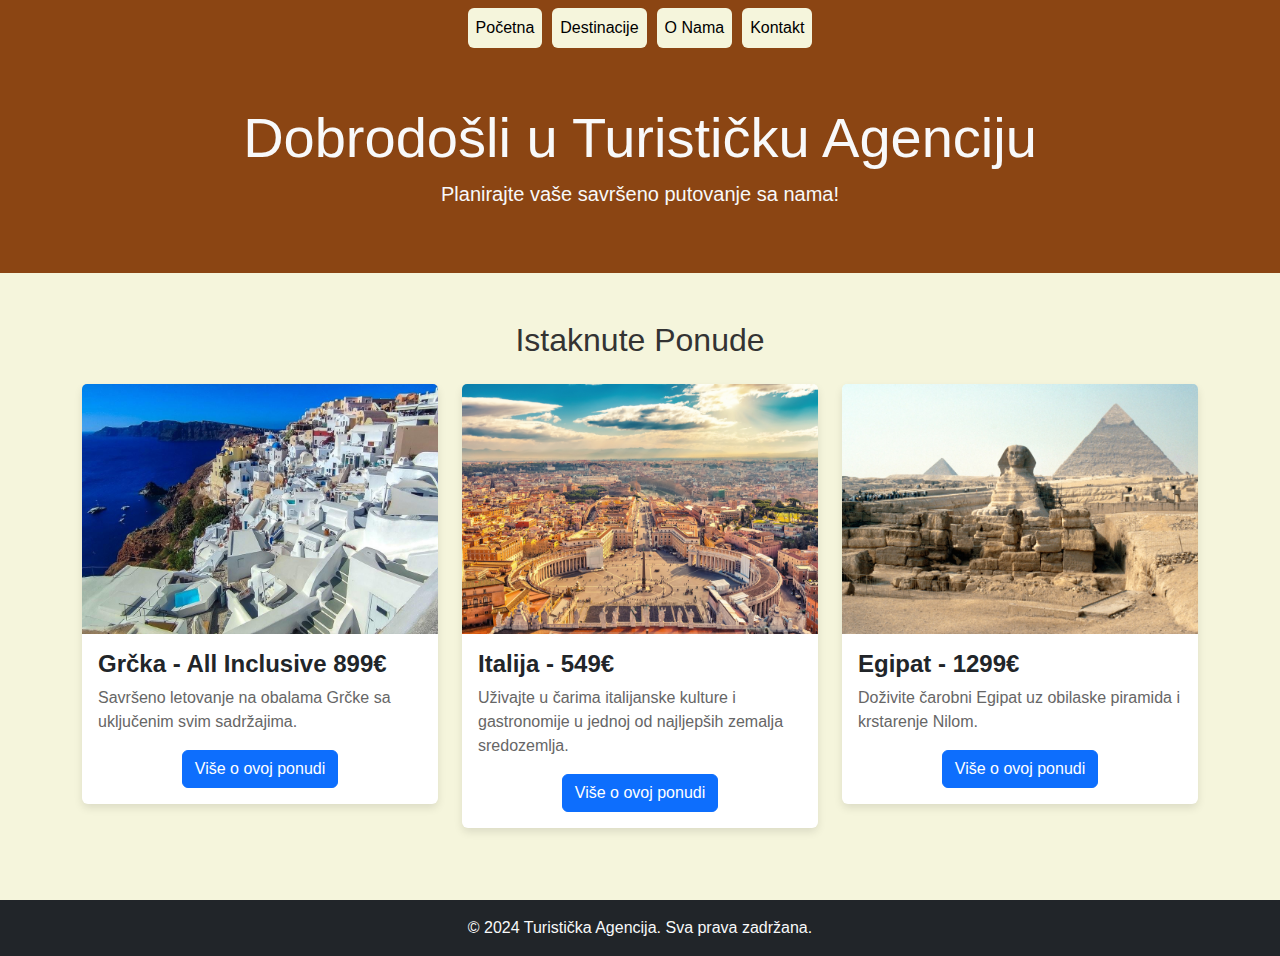
<file: index.html>
<!DOCTYPE html>
<html lang="en">
<head>
    <meta charset="UTF-8">
    <meta name="viewport" content="width=device-width, initial-scale=1.0">
    <meta name="description" content="Turistička agencija koja nudi najbolja iskustva za vaše putovanje.">
    <title>Turistička Agencija</title>
    <link href="https://cdn.jsdelivr.net/npm/bootstrap@5.3.0-alpha1/dist/css/bootstrap.min.css" rel="stylesheet">
    <link rel="stylesheet" href="styles.css">
</head>
<body>
    <nav class="navbar navbar-expand-lg navbar-light" style="background-color: #8b4513;">
        <div class="container-fluid justify-content-center">
            <a class="navbar-brand" href="index.html" style="display: none;">Turistička Agencija</a>
            <button class="navbar-toggler" type="button" data-bs-toggle="collapse" data-bs-target="#navbarNav" aria-controls="navbarNav" aria-expanded="false" aria-label="Toggle navigation">
                <span class="navbar-toggler-icon"></span>
            </button>
            <div class="collapse navbar-collapse" id="navbarNav">
                <ul class="navbar-nav mx-auto">
                    <li class="nav-item">
                        <a class="nav-link btn" href="index.html" style="background-color: #f5f5dc; color: #000; margin-right: 10px;">Početna</a>
                    </li>
                    <li class="nav-item">
                        <a class="nav-link btn" href="destinations.html" style="background-color: #f5f5dc; color: #000; margin-right: 10px;">Destinacije</a>
                    </li>
                    <li class="nav-item">
                        <a class="nav-link btn" href="about.html" style="background-color: #f5f5dc; color: #000; margin-right: 10px;">O Nama</a>
                    </li>
                    <li class="nav-item">
                        <a class="nav-link btn" href="contact.html" style="background-color: #f5f5dc; color: #000;">Kontakt</a>
                    </li>
                </ul>
            </div>
        </div>
    </nav>
    

    <header class="text-center py-5 bg-custom-header text-light">
        <h1 class="display-4">Dobrodošli u Turističku Agenciju</h1>
        <p class="lead">Planirajte vaše savršeno putovanje sa nama!</p>
    </header>

    <section id="featured" class="py-5">
        <div class="container">
            <h2 class="text-center mb-4">Istaknute Ponude</h2>
            <div class="row">
                <div class="col-md-4 mb-4">
                    <div class="card">
                        <img src="Grcka.png" class="card-img-top" alt="Ponuda 1">
                        <div class="card-body">
                            <h5 class="card-title">Grčka - All Inclusive 899€</h5>
                            <p class="card-text">Savršeno letovanje na obalama Grčke sa uključenim svim sadržajima.</p>
                            <div class="d-flex justify-content-center">
                                <button class="btn btn-primary" onclick="toggleDescription('grcka-description')">Više o ovoj ponudi</button>
                            </div>
                            <p id="grcka-description" class="mt-3" style="display:none;">
                                Grčka je zemlja bogate istorije, prelepih plaža i ukusne hrane. Posetite ostrva poput Santorinija i Mikonosa, ili uživajte u sunčanju i istraživanju Atine.
                            </p>
                        </div>
                    </div>
                </div>

                <div class="col-md-4 mb-4">
                    <div class="card">
                        <img src="Italija.png" class="card-img-top" alt="Ponuda 2">
                        <div class="card-body">
                            <h5 class="card-title">Italija - 549€</h5>
                            <p class="card-text">Uživajte u čarima italijanske kulture i gastronomije u jednoj od najljepših zemalja sredozemlja.</p>
                            <div class="d-flex justify-content-center">
                                <button class="btn btn-primary" onclick="toggleDescription('italija-description')">Više o ovoj ponudi</button>
                            </div>
                            <p id="italija-description" class="mt-3" style="display:none;">
                                Italija je poznata po svojoj renesansnoj umetnosti, prelepim gradovima poput Rima, Firence i Venecije, i naravno – vrhunskoj hrani poput paste i pice.
                            </p>
                        </div>
                    </div>
                </div>

                <div class="col-md-4 mb-4">
                    <div class="card">
                        <img src="Egipat.png" class="card-img-top" alt="Ponuda 3">
                        <div class="card-body">
                            <h5 class="card-title">Egipat - 1299€</h5>
                            <p class="card-text">Doživite čarobni Egipat uz obilaske piramida i krstarenje Nilom.</p>
                            <div class="d-flex justify-content-center">
                                <button class="btn btn-primary" onclick="toggleDescription('egipat-description')">Više o ovoj ponudi</button>
                            </div>
                            <p id="egipat-description" class="mt-3" style="display:none;">
                                Egipat je zemlja drevnih piramida, bogate istorije i fascinantnih spomenika. Obilazak piramida u Gizi, vožnja brodom po Nilu, i uživanje u peskovitim plažama Crvenog mora su samo neki od razloga da posetite ovu čarobnu destinaciju.
                            </p>
                        </div>
                    </div>
                </div>
            </div>
        </div>
    </section>

    <footer class="text-center py-3 bg-dark text-light">
        <p>&copy; 2024 Turistička Agencija. Sva prava zadržana.</p>
    </footer>

    <script src="https://cdn.jsdelivr.net/npm/bootstrap@5.3.0-alpha1/dist/js/bootstrap.bundle.min.js"></script>
    <script>
        
        function toggleDescription(id) {
            var description = document.getElementById(id);
            if (description.style.display === "none") {
                description.style.display = "block";
            } else {
                description.style.display = "none";
            }
        }
    </script>
</body>
</html>
</file>
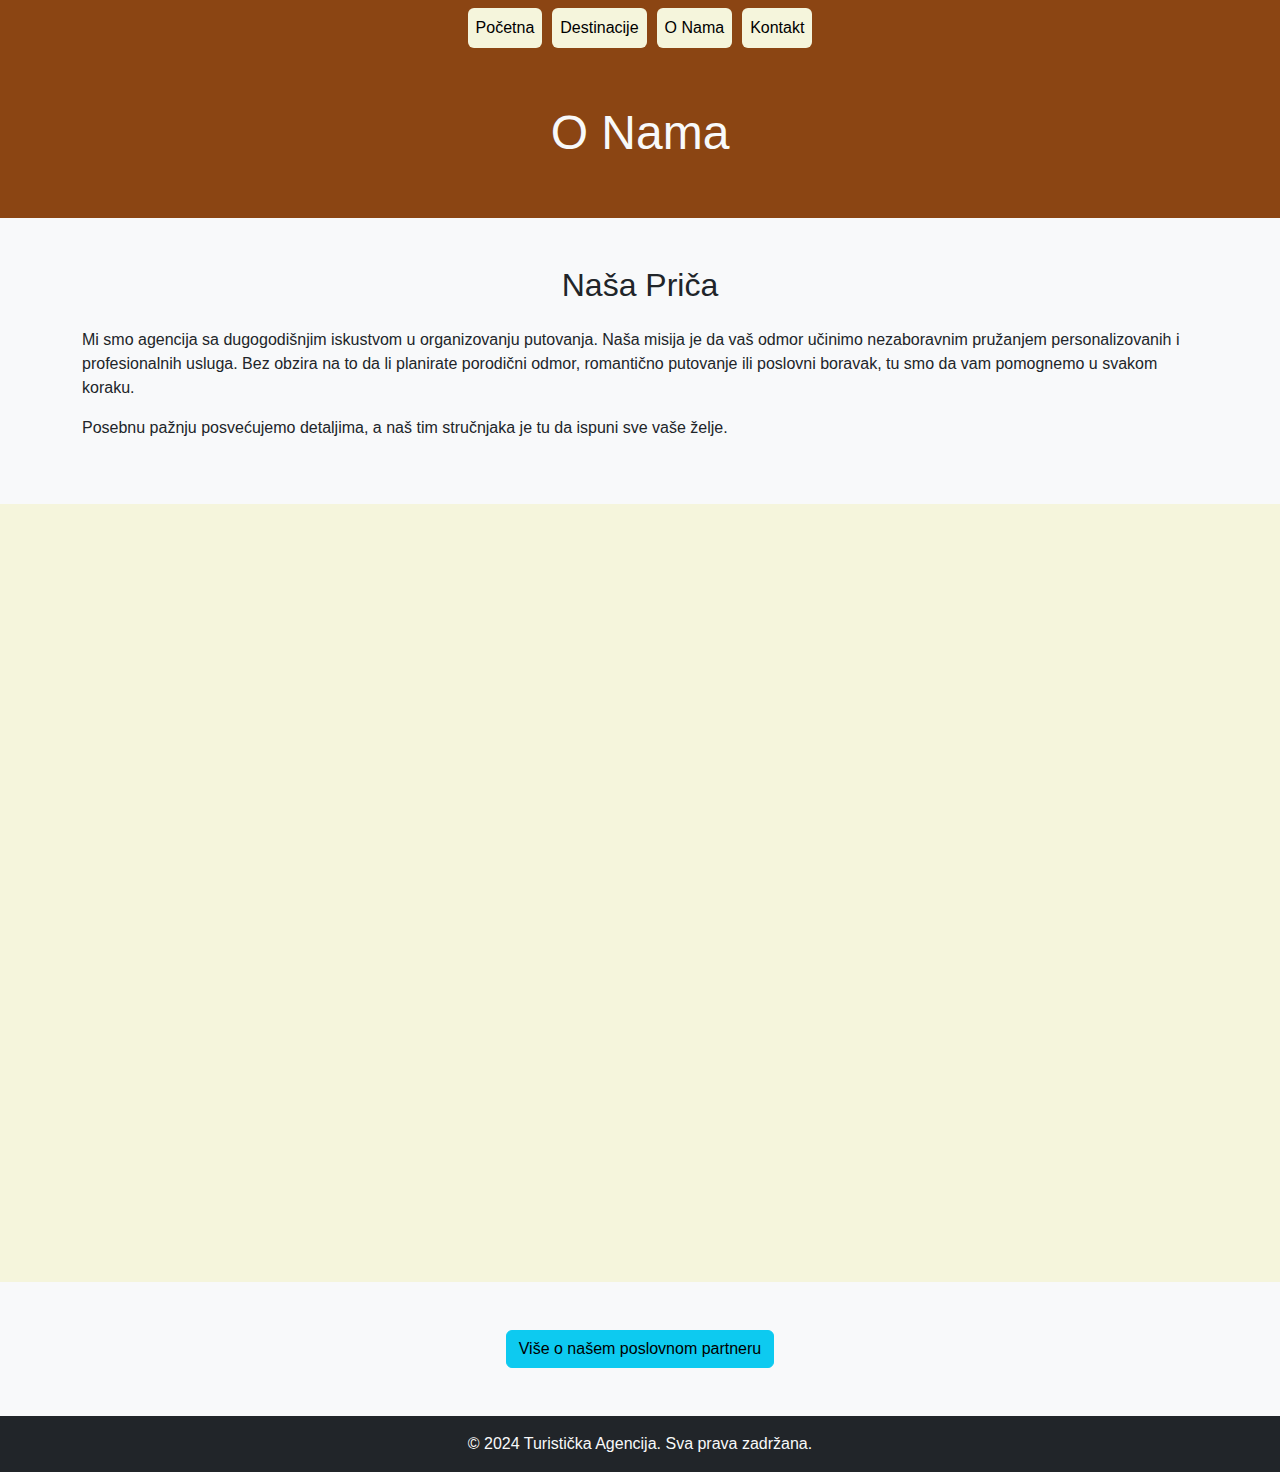
<file: about.html>
<!DOCTYPE html>
<html lang="en">
<head>
    <meta charset="UTF-8">
    <meta name="viewport" content="width=device-width, initial-scale=1.0">
    <title>O Nama - Turistička Agencija</title>
    <link href="https://cdn.jsdelivr.net/npm/bootstrap@5.3.0-alpha1/dist/css/bootstrap.min.css" rel="stylesheet">
    <link rel="stylesheet" href="styles.css">
</head>
<body>
    <nav class="navbar navbar-expand-lg navbar-light" style="background-color: #8b4513;">
        <div class="container-fluid justify-content-center">
            <a class="navbar-brand" href="index.html" style="display: none;">Turistička Agencija</a>
            <button class="navbar-toggler" type="button" data-bs-toggle="collapse" data-bs-target="#navbarNav" aria-controls="navbarNav" aria-expanded="false" aria-label="Toggle navigation">
                <span class="navbar-toggler-icon"></span>
            </button>
            <div class="collapse navbar-collapse" id="navbarNav">
                <ul class="navbar-nav mx-auto">
                    <li class="nav-item">
                        <a class="nav-link btn" href="index.html" style="background-color: #f5f5dc; color: #000; margin-right: 10px;">Početna</a>
                    </li>
                    <li class="nav-item">
                        <a class="nav-link btn" href="destinations.html" style="background-color: #f5f5dc; color: #000; margin-right: 10px;">Destinacije</a>
                    </li>
                    <li class="nav-item">
                        <a class="nav-link btn" href="about.html" style="background-color: #f5f5dc; color: #000; margin-right: 10px;">O Nama</a>
                    </li>
                    <li class="nav-item">
                        <a class="nav-link btn" href="contact.html" style="background-color: #f5f5dc; color: #000;">Kontakt</a>
                    </li>
                </ul>
            </div>
        </div>
    </nav>
    

    <header class="text-center py-5 bg-custom-header text-light">
        <h1>O Nama</h1>
    </header>

    <section class="py-5 bg-light">
        <div class="container">
            <h2 class="text-center mb-4">Naša Priča</h2>
            <p>Mi smo agencija sa dugogodišnjim iskustvom u organizovanju putovanja. Naša misija je da vaš odmor učinimo nezaboravnim pružanjem personalizovanih i profesionalnih usluga. Bez obzira na to da li planirate porodični odmor, romantično putovanje ili poslovni boravak, tu smo da vam pomognemo u svakom koraku.</p>
            <p>Posebnu pažnju posvećujemo detaljima, a naš tim stručnjaka je tu da ispuni sve vaše želje.</p>
        </div>
    </section>

    <section class="py-5 text-center">
        <div class="container">
            <iframe width="960" height="675" src="https://www.youtube.com/embed/ApPkdTNbcY8" allowfullscreen></iframe>
        </div>
    </section>

    <section class="py-5 bg-light">
        <div class="container text-center">
            <button class="btn btn-info" data-bs-toggle="collapse" data-bs-target="#partner-info" aria-expanded="false" aria-controls="partner-info">Više o našem poslovnom partneru</button>
            <div class="collapse mt-3" id="partner-info">
                <p><strong>Turkish Airlines</strong> je vodeća turska aviokompanija koja nudi vrhunske usluge, široku mrežu destinacija i modernu flotu. Kao naš poslovni partner, Turkish Airlines omogućava našim klijentima sigurnu i udobnu putovanja širom sveta.</p>
            </div>
        </div>
    </section>

    <footer class="text-center py-3 bg-dark text-light">
        <p>&copy; 2024 Turistička Agencija. Sva prava zadržana.</p>
    </footer>

    <script src="https://cdn.jsdelivr.net/npm/bootstrap@5.3.0-alpha1/dist/js/bootstrap.bundle.min.js"></script>
</body>
</html>
</file>
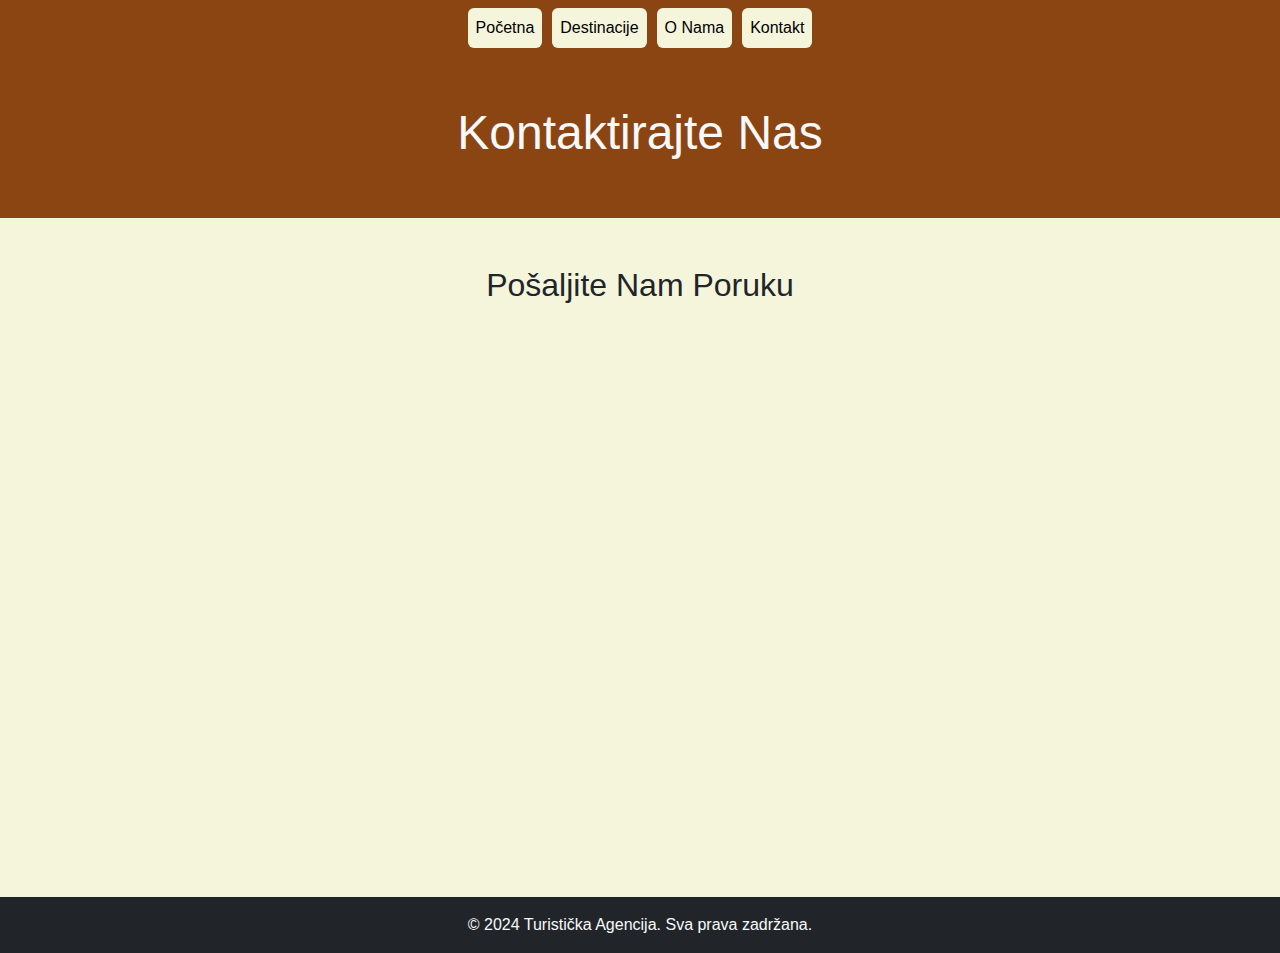
<file: contact.html>
<!DOCTYPE html>
<html lang="en">
<head>
    <meta charset="UTF-8">
    <meta name="viewport" content="width=device-width, initial-scale=1.0">
    <title>Kontakt - Turistička Agencija</title>
    <link href="https://cdn.jsdelivr.net/npm/bootstrap@5.3.0-alpha1/dist/css/bootstrap.min.css" rel="stylesheet">
    <link rel="stylesheet" href="styles.css">
</head>
<body>
    <nav class="navbar navbar-expand-lg navbar-light" style="background-color: #8b4513;">
        <div class="container-fluid justify-content-center">
            <a class="navbar-brand" href="index.html" style="display: none;">Turistička Agencija</a>
            <button class="navbar-toggler" type="button" data-bs-toggle="collapse" data-bs-target="#navbarNav" aria-controls="navbarNav" aria-expanded="false" aria-label="Toggle navigation">
                <span class="navbar-toggler-icon"></span>
            </button>
            <div class="collapse navbar-collapse" id="navbarNav">
                <ul class="navbar-nav mx-auto">
                    <li class="nav-item">
                        <a class="nav-link btn" href="index.html" style="background-color: #f5f5dc; color: #000; margin-right: 10px;">Početna</a>
                    </li>
                    <li class="nav-item">
                        <a class="nav-link btn" href="destinations.html" style="background-color: #f5f5dc; color: #000; margin-right: 10px;">Destinacije</a>
                    </li>
                    <li class="nav-item">
                        <a class="nav-link btn" href="about.html" style="background-color: #f5f5dc; color: #000; margin-right: 10px;">O Nama</a>
                    </li>
                    <li class="nav-item">
                        <a class="nav-link btn" href="contact.html" style="background-color: #f5f5dc; color: #000;">Kontakt</a>
                    </li>
                </ul>
            </div>
        </div>
    </nav>
    

    <header class="text-center py-5 bg-custom-header text-light">
        <h1>Kontaktirajte Nas</h1>
    </header>

    <section class="py-5">
        <div class="container">
            <h2 class="text-center mb-4">Pošaljite Nam Poruku</h2>
            <form action="#" method="post" class="row g-3">
                <div class="col-md-6">
                    <label for="name" class="form-label">Ime i Prezime</label>
                    <input type="text" class="form-control" id="name" name="name" placeholder="Unesite vaše ime" required>
                </div>
                <div class="col-md-6">
                    <label for="email" class="form-label">Email Adresa</label>
                    <input type="email" class="form-control" id="email" name="email" placeholder="Unesite vašu email adresu" required>
                </div>
                <div class="col-12">
                    <label for="subject" class="form-label">Naslov Poruke</label>
                    <input type="text" class="form-control" id="subject" name="subject" placeholder="Unesite naslov poruke">
                </div>
                <div class="col-12">
                    <label for="message" class="form-label">Poruka</label>
                    <textarea class="form-control" id="message" name="message" rows="5" placeholder="Unesite vašu poruku" required></textarea>
                </div>
                <div class="col-12 text-center">
                    <button type="submit" class="btn btn-primary">Pošalji</button>
                </div>
            </form>
        </div>
    </section>

    <footer class="text-center py-3 bg-dark text-light">
        <p>&copy; 2024 Turistička Agencija. Sva prava zadržana.</p>
    </footer>

    <script src="https://cdn.jsdelivr.net/npm/bootstrap@5.3.0-alpha1/dist/js/bootstrap.bundle.min.js"></script>
</body>
</html>
</file>
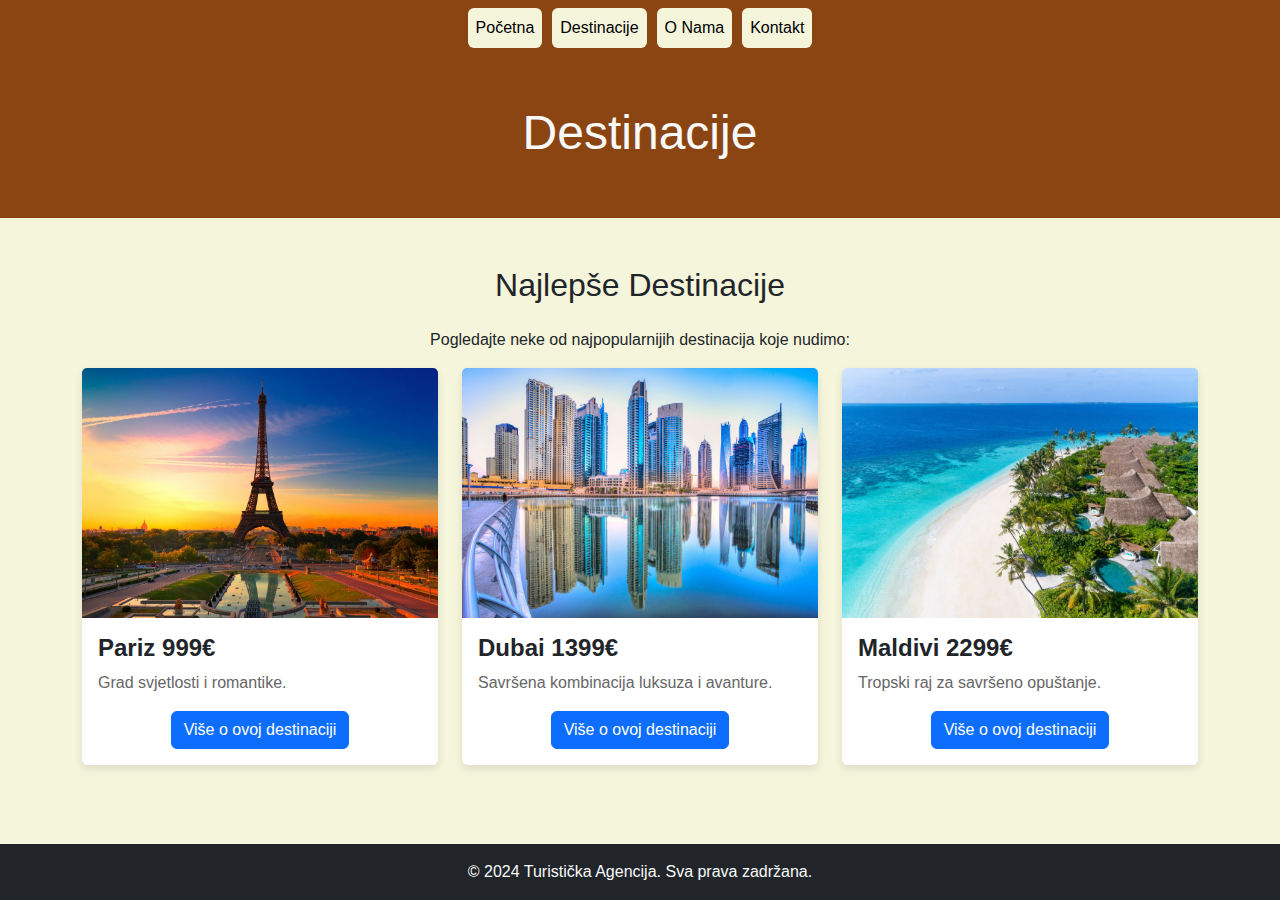
<file: destinations.html>
<!DOCTYPE html>
<html lang="en">
<head>
    <meta charset="UTF-8">
    <meta name="viewport" content="width=device-width, initial-scale=1.0">
    <title>Destinacije - Turistička Agencija</title>
    <link href="https://cdn.jsdelivr.net/npm/bootstrap@5.3.0-alpha1/dist/css/bootstrap.min.css" rel="stylesheet">
    <link rel="stylesheet" href="styles.css">
</head>
<body>
    <nav class="navbar navbar-expand-lg navbar-light" style="background-color: #8b4513;">
        <div class="container-fluid justify-content-center">
            <a class="navbar-brand" href="index.html" style="display: none;">Turistička Agencija</a>
            <button class="navbar-toggler" type="button" data-bs-toggle="collapse" data-bs-target="#navbarNav" aria-controls="navbarNav" aria-expanded="false" aria-label="Toggle navigation">
                <span class="navbar-toggler-icon"></span>
            </button>
            <div class="collapse navbar-collapse" id="navbarNav">
                <ul class="navbar-nav mx-auto">
                    <li class="nav-item">
                        <a class="nav-link btn" href="index.html" style="background-color: #f5f5dc; color: #000; margin-right: 10px;">Početna</a>
                    </li>
                    <li class="nav-item">
                        <a class="nav-link btn" href="destinations.html" style="background-color: #f5f5dc; color: #000; margin-right: 10px;">Destinacije</a>
                    </li>
                    <li class="nav-item">
                        <a class="nav-link btn" href="about.html" style="background-color: #f5f5dc; color: #000; margin-right: 10px;">O Nama</a>
                    </li>
                    <li class="nav-item">
                        <a class="nav-link btn" href="contact.html" style="background-color: #f5f5dc; color: #000;">Kontakt</a>
                    </li>
                </ul>
            </div>
        </div>
    </nav>
    
    <header class="text-center py-5 bg-custom-header text-light">
        <h1>Destinacije</h1>
    </header>

    <section class="py-5">
        <div class="container">
            <h2 class="text-center mb-4">Najlepše Destinacije</h2>
            <p class="text-center">Pogledajte neke od najpopularnijih destinacija koje nudimo:</p>
            <div class="row">
                <div class="col-md-4 mb-4">
                    <div class="card">
                        <img src="Pariz.png" class="card-img-top" alt="Destinacija 1">
                        <div class="card-body">
                            <h5 class="card-title">Pariz 999€</h5>
                            <p class="card-text">Grad svjetlosti i romantike.</p>
                            <div class="d-flex justify-content-center">
                                <button class="btn btn-primary" onclick="toggleDescription('pariz-description')">Više o ovoj destinaciji</button>
                            </div>
                            <p id="pariz-description" class="mt-3" style="display:none;">
                                Pariz je jedan od najromantičnijih gradova na svetu. Posetite Eiffelov toranj, Louvre, i uživajte u francuskoj kuhinji i kafićima.
                            </p>
                        </div>
                    </div>
                </div>

                <div class="col-md-4 mb-4">
                    <div class="card">
                        <img src="Dubai.png" class="card-img-top" alt="Destinacija 2">
                        <div class="card-body">
                            <h5 class="card-title">Dubai 1399€</h5>
                            <p class="card-text">Savršena kombinacija luksuza i avanture.</p>
                            <div class="d-flex justify-content-center">
                                <button class="btn btn-primary" onclick="toggleDescription('dubai-description')">Više o ovoj destinaciji</button>
                            </div>
                            <p id="dubai-description" class="mt-3" style="display:none;">
                                Dubai je grad budućnosti, sa modernim neboderima, luksuznim šoping centrima, i neponovljivim iskustvom pustinjskih safarija.
                            </p>
                        </div>
                    </div>
                </div>

                <div class="col-md-4 mb-4">
                    <div class="card">
                        <img src="Maldivi.png" class="card-img-top" alt="Destinacija 3">
                        <div class="card-body">
                            <h5 class="card-title">Maldivi 2299€</h5>
                            <p class="card-text">Tropski raj za savršeno opuštanje.</p>
                            <div class="d-flex justify-content-center">
                                <button class="btn btn-primary" onclick="toggleDescription('maldivi-description')">Više o ovoj destinaciji</button>
                            </div>
                            <p id="maldivi-description" class="mt-3" style="display:none;">
                                Maldivi su raj na zemlji. Uživajte u prelepim plažama, kristalno čistom moru, i luksuznim odmaralištima na vodi.
                            </p>
                        </div>
                    </div>
                </div>
            </div>
        </div>
    </section>

    <footer class="text-center py-3 bg-dark text-light">
        <p>&copy; 2024 Turistička Agencija. Sva prava zadržana.</p>
    </footer>

    <script src="https://cdn.jsdelivr.net/npm/bootstrap@5.3.0-alpha1/dist/js/bootstrap.bundle.min.js"></script>
    <script>
       
        function toggleDescription(id) {
            var description = document.getElementById(id);
            if (description.style.display === "none") {
                description.style.display = "block";
            } else {
                description.style.display = "none";
            }
        }
    </script>
</body>
</html>
</file>
<file: styles.css>
body {
    background-color: #f5f5dc; 
    font-family: Arial, sans-serif;
    margin: 0;
    padding: 0;
    display: flex;
    flex-direction: column;
    min-height: 100vh; 
}


header {
    background-color: #8b4513; 
    color: white;
    padding: 40px 0;
    animation: fadeInHeader 1s ease-in-out;
}

header h1 {
    font-size: 3rem;
}


main {
    background-color: #f5f5dc;
}

#dobrodosli {
    background-color: #8b4513; 
    color: white;
    padding: 60px 0;
    animation: slideInUp 1s ease-out;
}

#dobrodosli h2 {
    font-size: 2rem;
    text-align: center;
}

#featured {
    padding: 60px 0;
    background-color: #f5f5dc; 
    animation: fadeInUp 1s ease-in-out;
}

#featured h2 {
    font-size: 2rem;
    color: #333;
}

.card {
    border: none;
    box-shadow: 0 4px 8px rgba(0, 0, 0, 0.1);
    transition: transform 0.3s ease;
}

.card:hover {
    transform: scale(1.05); 
}

.card-title {
    font-size: 1.5rem;
    font-weight: bold;
    animation: fadeIn 1s ease-in-out;
}

.card-text {
    color: #666;
}

footer {
    background-color: #333;
    color: white;
    padding: 20px;
    text-align: center;
    margin-top: auto; 
    animation: fadeInFooter 1s ease-in-out;
}

footer p {
    margin: 0;
}

form {
    background-color: #fff;
    border-radius: 8px;
    padding: 30px;
    box-shadow: 0 4px 8px rgba(0, 0, 0, 0.1);
    margin-top: 20px;
    opacity: 0;
    animation: fadeIn 1.5s forwards 0.5s;
}

form .form-label {
    font-weight: bold;
}

form .form-control {
    margin-bottom: 15px;
    border-radius: 5px;
    border: 1px solid #ddd;
    padding: 10px;
    font-size: 1rem;
}

form button {
    background-color: #d2691e;
    color: white;
    font-size: 1.1rem;
    padding: 10px 20px;
    border: none;
    border-radius: 5px;
    transition: background-color 0.3s ease;
    animation: buttonHover 1s infinite alternate;
}

form button:hover {
    background-color: #c25b16; 
}

.card-img-top {
    height: 250px;
    object-fit: cover;
    animation: scaleIn 1s ease-in-out;
}

@media (max-width: 768px) {
    header h1 {
        font-size: 2.5rem;
    }

    .navbar-nav .nav-item .nav-link {
        padding: 8px 15px;
    }

    .card-title {
        font-size: 1.2rem;
    }

    form {
        padding: 20px;
    }

    form .form-control {
        font-size: 0.9rem;
    }
}

@keyframes fadeIn {
    0% {
        opacity: 0;
    }
    100% {
        opacity: 1;
    }
}

@keyframes fadeInUp {
    0% {
        opacity: 0;
        transform: translateY(30px);
    }
    100% {
        opacity: 1;
        transform: translateY(0);
    }
}

@keyframes fadeInHeader {
    0% {
        opacity: 0;
    }
    100% {
        opacity: 1;
    }
}

@keyframes fadeInFooter {
    0% {
        opacity: 0;
    }
    100% {
        opacity: 1;
    }
}

@keyframes buttonHover {
    0% {
        background-color: #d2691e;
    }
    50% {
        background-color: #c25b16;
    }
    100% {
        background-color: #d2691e;
    }
}

@keyframes scaleIn {
    0% {
        transform: scale(0.8);
    }
    100% {
        transform: scale(1);
    }
}

.card:hover {
    animation: scaleIn 0.3s ease-out;
}
</file>
